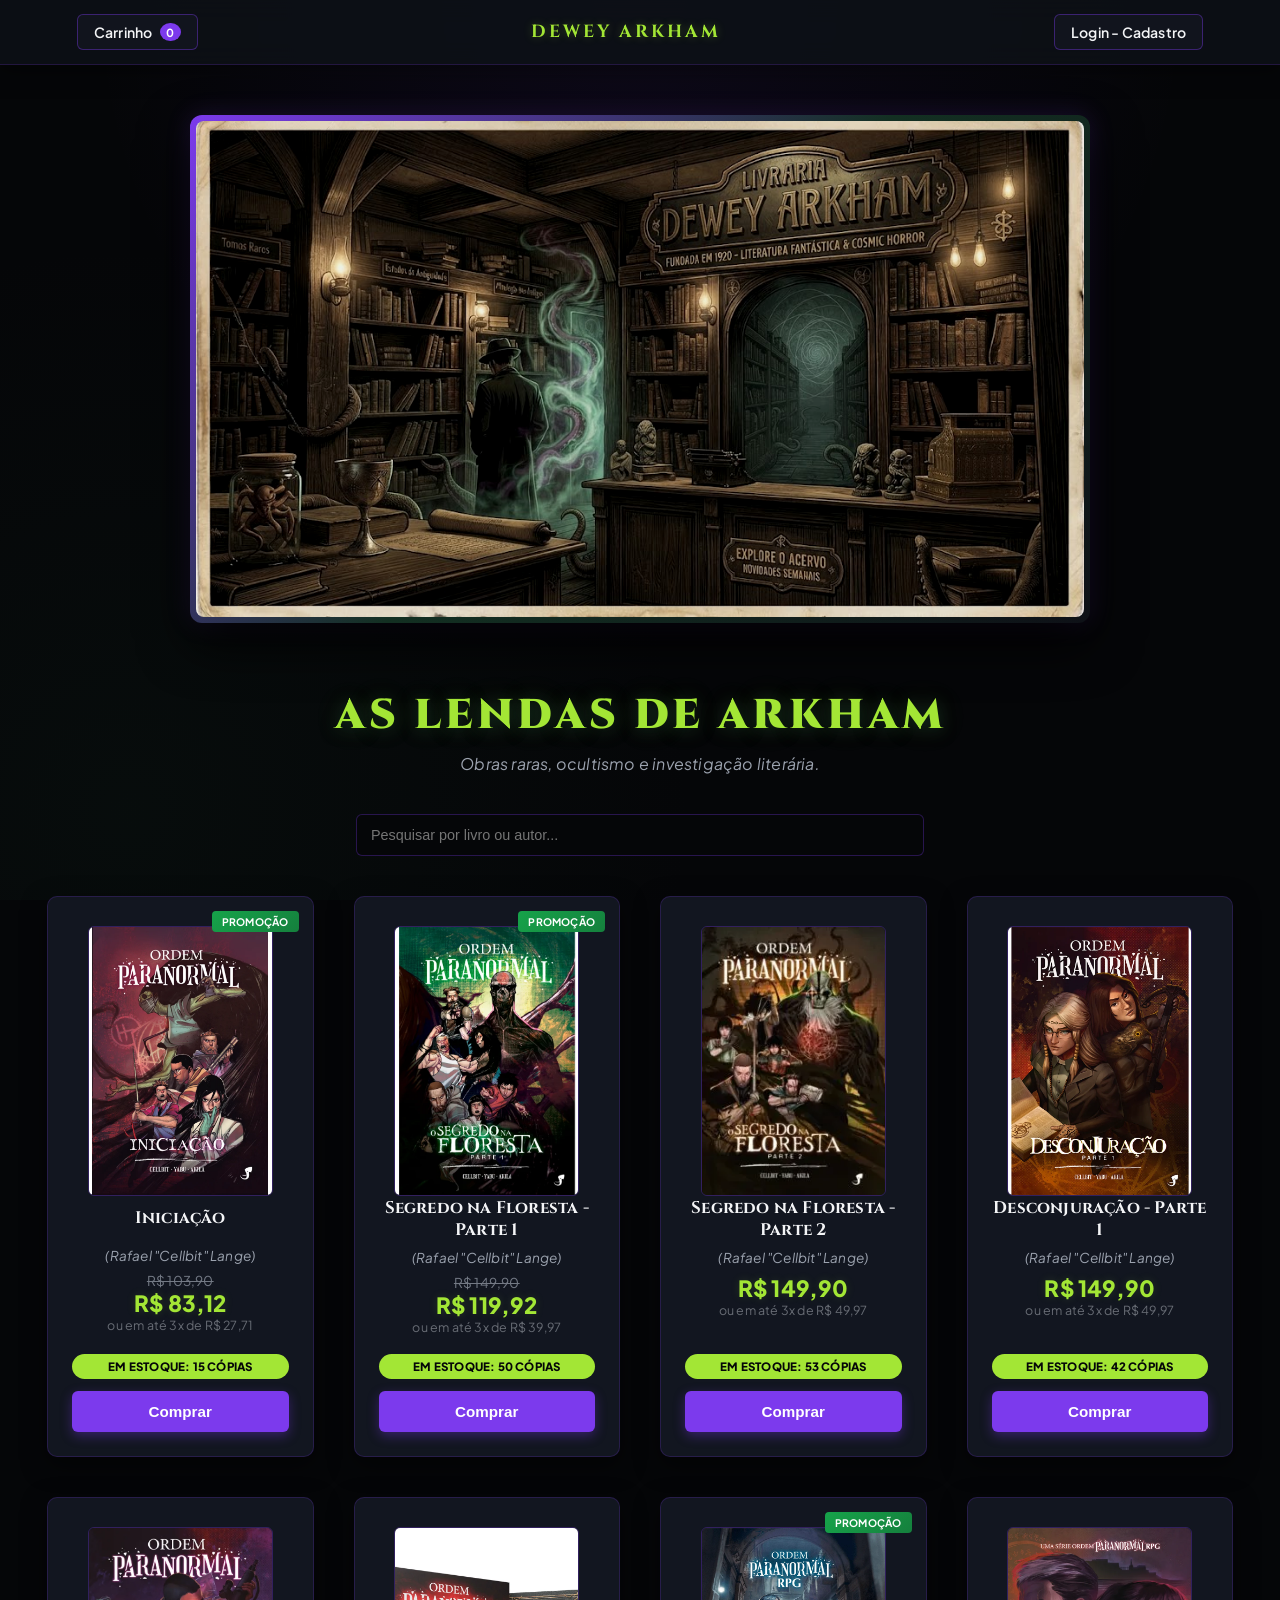
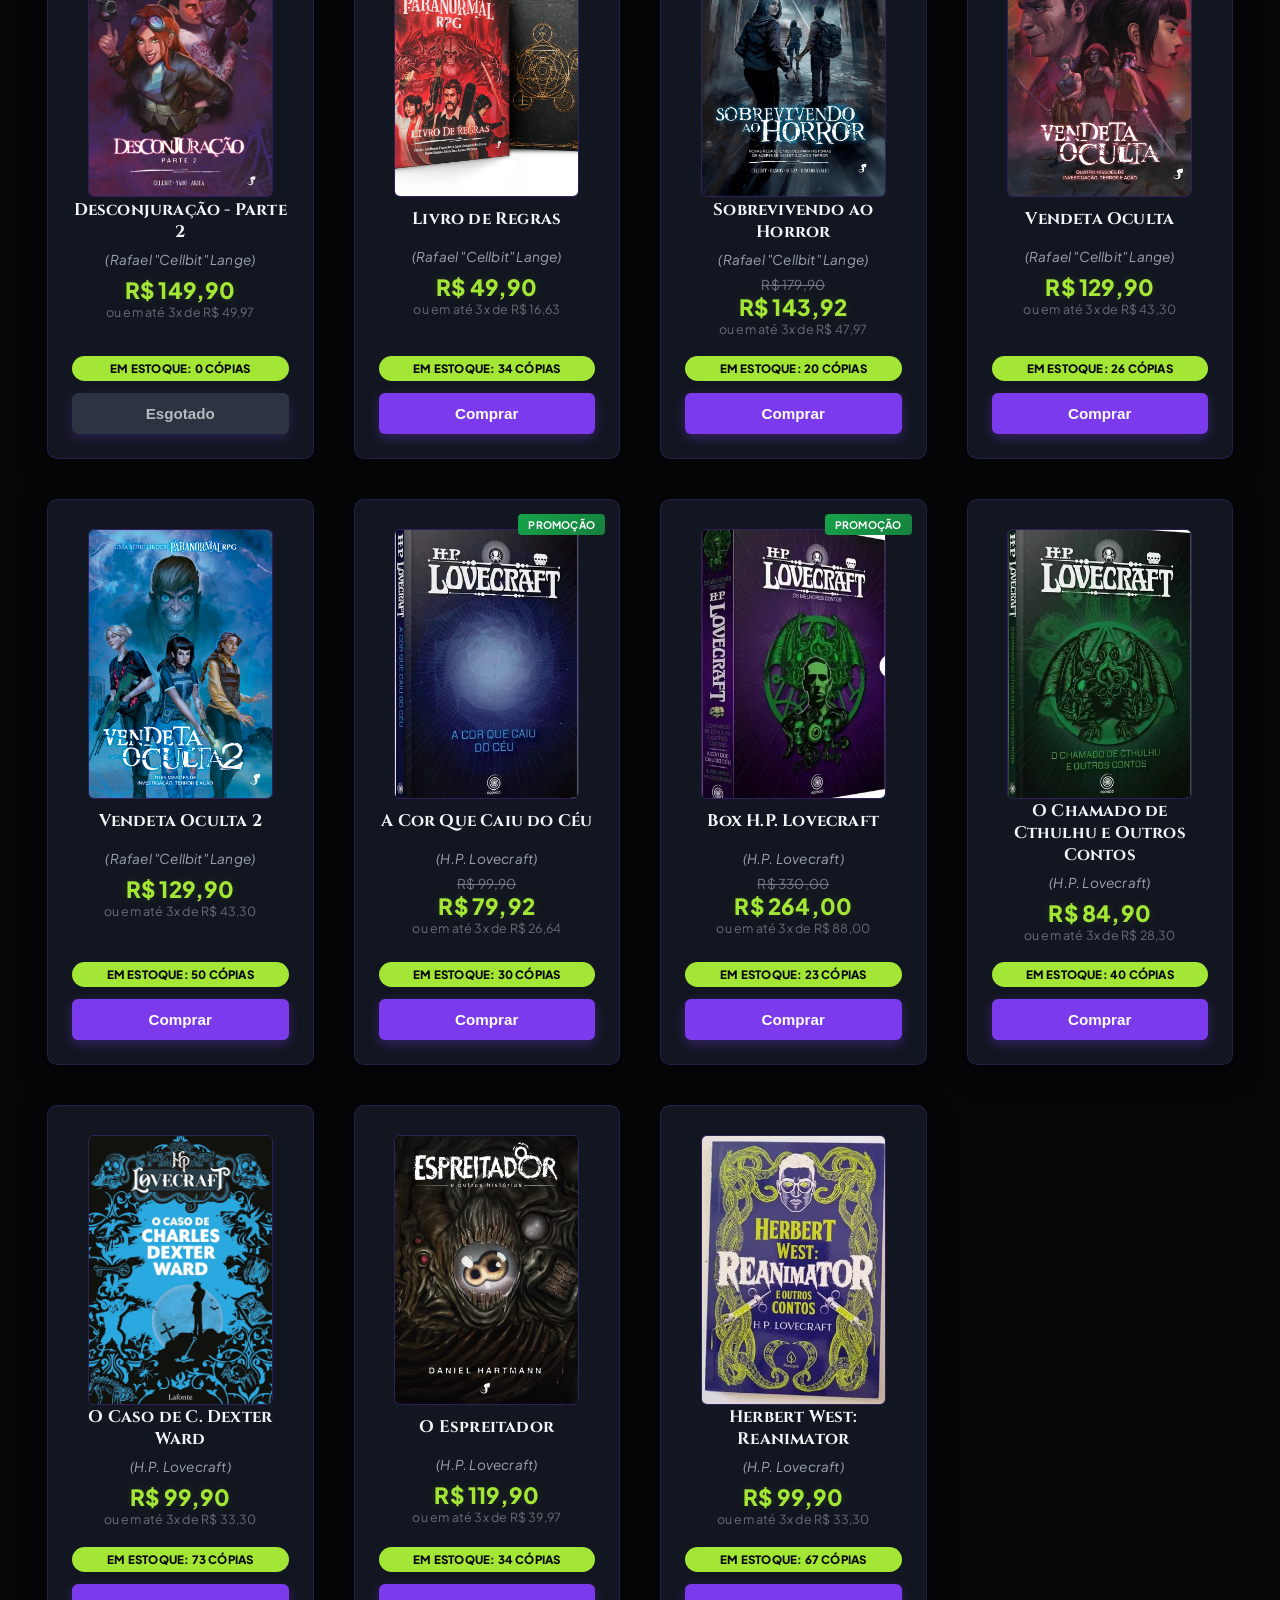
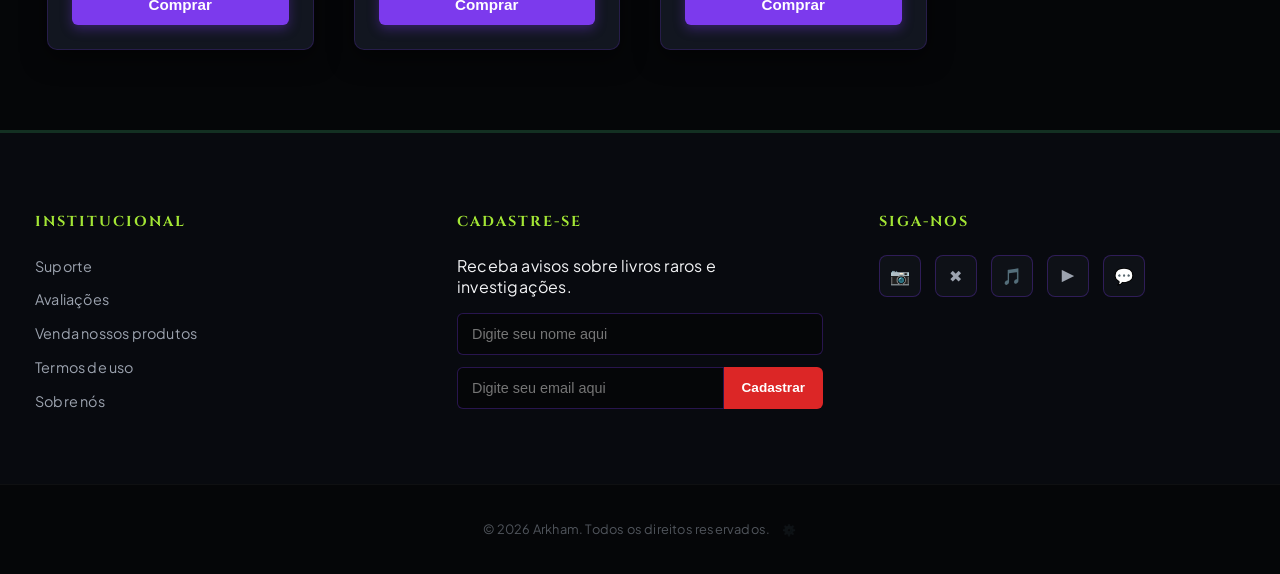
<file: index.html>
<!DOCTYPE html>
<html lang="pt-BR">
<head>

    <meta charset="UTF-8">
    <meta name="viewport" content="width=device-width, initial-scale=1.0">
    
    <!-- Título exibido na aba do navegador e ícone do site (favicon) -->
    <title>Livraria Dewey Arkham</title>
    <link rel="icon" href="icone-provisorio.jpg" type="image/jpeg">
    
    <!-- Vincula o arquivo de estilos CSS externo -->
    <link rel="stylesheet" href="style.css">
</head>
<body>

    <!-- ========================================== -->
    <!-- BARRA DE NAVEGAÇÃO SUPERIOR (FIXA)         -->
    <!-- ========================================== -->
    <nav class="barra-topo">
        <!-- Botão para acessar o carrinho de compras e exibir a quantidade de itens -->
        <a href="#" onclick="mudarAba('carrinho')" class="btn-topo">
            <span>Carrinho</span>
            <span class="contador-carrinho">0</span>
        </a>
        
        <!-- Logo/Nome da marca centralizado que redireciona para a página inicial (loja) -->
        <div class="marca-topo">
            <a href="#" onclick="mudarAba('loja')" class="link-marca-topo">Dewey Arkham</a>
        </div>
        
        <!-- Botão para Login ou Cadastro (muda dinamicamente se o usuário estiver logado) -->
        <a href="#" id="link-login-topo" onclick="gerenciarCliqueLogin()" class="btn-topo">Login - Cadastro</a>
    </nav>

    <!-- ========================================== -->
    <!-- BANNER DE DESTAQUE                         -->
    <!-- ========================================== -->
    <header class="cabecalho-banner" id="bloco-banner">
        <div class="moldura-banner">
            <!-- Imagem principal de apresentação da loja -->
            <img src="banner-da-livraria-provisorio.jpg" alt="Banner da Livraria">
        </div>
    </header>

    <!-- ========================================== -->
    <!-- CONTEÚDO PRINCIPAL (DIVIDIDO EM ABAS)      -->
    <!-- ========================================== -->
    <main>
        
        <!-- ABA 1: VITRINE DA LOJA (Padrão visível) -->
        <section id="aba-loja" class="aba-conteudo">
            <div class="secao-titulo">
                <h1>As Lendas de Arkham</h1>
                <p class="subtitulo-secao">Obras raras, ocultismo e investigação literária.</p>
            </div>
            
            <!-- Barra de pesquisa de produtos -->
            <div class="caixa-busca">
                <input type="text" id="input-pesquisa" placeholder="Pesquisar por livro ou autor..." oninput="pesquisarLivros()">
            </div>

            <!-- Grade onde os livros (cards) serão injetados pelo JavaScript -->
            <div class="grelha-livros" id="vitrine-produtos"></div>
        </section>

        <!-- ABA 2: CARRINHO DE COMPRAS (Oculta por padrão) -->
        <section id="aba-carrinho" class="aba-conteudo" style="display: none;">
            <div class="container-carrinho-secao">
                <section class="secao-titulo secao-titulo-carrinho">
                    <h1>Inventário Selecionado</h1>
                    <p class="subtitulo-secao">Revise os itens escolhidos para a sua investigação.</p>
                </section>

                <!-- Área onde os itens adicionados ao carrinho aparecerão -->
                <div id="lista-carrinho"></div>

                <!-- Resumo financeiro com o valor total da compra -->
                <div class="resumo-carrinho-bloco">
                    <span class="texto-total-rotulo">Total da Compra:</span>
                    <strong id="total-carrinho" class="info-preco texto-total-valor">R$ 0,00</strong>
                </div>

                <!-- Botão de finalizar compra (injetado via JS quando há itens) -->
                <div id="container-btn-finalizar" class="espacamento-topo-padrao"></div>
            </div>
        </section>

        <!-- ABA 3: TELA DE LOGIN (Oculta por padrão) -->
        <section id="aba-login" class="aba-conteudo" style="display: none;">
            <div class="container-login-centralizado">
                <h2 class="titulo-login-form">Login</h2>
                
                <!-- Formulário de autenticação de usuário ou administrador -->
                <form id="form-login">
                    <div class="form-grupo form-grupo-espacado">
                        <label for="email-login">E-mail ou Usuário</label>
                        <input type="text" id="email-login" placeholder="Digite seu e-mail ou nome de usuário" required class="input-campo-customizado">
                    </div>

                    <div class="form-grupo form-grupo-espacado-maior">
                        <label for="senha-login">Senha</label>
                        <input type="password" id="senha-login" placeholder="••••••••" required class="input-campo-customizado">
                    </div>

                    <button type="submit" class="btn-comprar btn-comprar-login">Acessar</button>
                </form>
            </div>
        </section>

        <!-- ABA 4: PAINEL DE CONTROLE / ADMINISTRAÇÃO (Oculta por padrão) -->
        <section id="aba-admin" class="aba-conteudo" style="display: none;">
            <div class="container-carrinho-secao">
                <div class="admin-cabecalho-painel">
                    <div>
                        <h1 class="titulo-admin-painel">Painel de Controle</h1>
                        <p class="subtitulo-secao subtitulo-admin">Modifique os dados do catálogo.</p>
                    </div>
                    <!-- Botão para encerrar a sessão de administrador -->
                    <button onclick="sairAdmin()" class="btn-topo btn-sair-admin">Sair</button>
                </div>

                <!-- Formulário para cadastro de novos livros no estoque -->
                <div class="bloco-adicionar-livro">
                    <h3 class="titulo-adicionar-livro">+ Adicionar Novo Livro</h3>
                    <form id="form-novo-livro" class="form-adicionar-grid">
                        <div class="form-linha-flex">
                            <input type="text" id="add-nome" placeholder="Nome do Livro" required class="input-admin-custom input-flex-expandido">
                            <input type="text" id="add-autor" placeholder="Autor" required class="input-admin-custom input-flex-expandido">
                        </div>
                        <div class="form-linha-flex">
                            <input type="number" id="add-preco" placeholder="Preço (ex: 50,00)" step="0.01" required class="input-admin-custom input-flex-unico">
                            <input type="number" id="add-estoque" placeholder="Quantidade em Estoque" required class="input-admin-custom input-flex-unico">
                        </div>
                        <div class="form-grupo-arquivo">
                            <label class="label-arquivo-capa">Arquivo da Foto da Capa:</label>
                            <input type="file" id="add-capa" accept="image/*" required class="input-arquivo-customizado">
                        </div>
                        <button type="submit" class="btn-salvar-catalogo">Adicionar ao Catálogo</button>
                    </form>
                </div>

                <!-- Lista de produtos existentes para edição -->
                <div id="lista-admin-produtos"></div>
                <button onclick="salvarAlteracoesAdmin()" class="btn-salvar-catalogo">Salvar Alterações</button>
            </div>
        </section>

        <!-- ABAS INSTITUCIONAIS SECUNDÁRIAS (Todas ocultas por padrão) -->
        
        <!-- Avaliações dos Clientes com Carrossel de comentários -->
        <section id="aba-avaliacoes" class="aba-conteudo" style="display: none;">
            <div class="container-carrinho-secao">
                <div class="secao-titulo">
                    <h1>Avaliações dos Clientes</h1>
                    <p class="subtitulo-secao">Veja o que acham da nossa loja.</p>
                </div>
                <!-- Estrutura do carrossel usando inputs do tipo radio invisíveis para transição (CSS puro) -->
                <div class="carrossel-ds">
                    <input type="radio" name="slider" id="s1" checked>
                    <input type="radio" name="slider" id="s2">
                    <input type="radio" name="slider" id="s3">

                    <div class="area-slides">
                        <div class="meu-slide">
                            <h3>Ótima loja!</h3>
                            <p>"Comprei um livro de RPG e chegou super rápido. A embalagem veio perfeita."</p>
                            <p><strong>- João P.</strong></p>
                        </div>
                        <div class="meu-slide">
                            <h3>Acervo incrível</h3>
                            <p>"Encontrei livros que não achava em nenhum outro lugar. Muito bom."</p>
                            <p><strong>- Maria S.</strong></p>
                        </div>
                        <div class="meu-slide">
                            <h3>Recomendo</h3>
                            <p>"O suporte me ajudou com uma dúvida sobre o estoque. Atendimento nota 10."</p>
                            <p><strong>- Lucas M.</strong></p>
                        </div>
                    </div>

                    <!-- Botões navegadores do carrossel -->
                    <div class="botoes-carrossel">
                        <label for="s1"></label>
                        <label for="s2"></label>
                        <label for="s3"></label>
                    </div>
                </div>
            </div>
        </section>

        <!-- Seção de Parcerias / Vendas B2B -->
        <section id="aba-venda" class="aba-conteudo" style="display: none;">
            <div class="container-carrinho-secao">
                <div class="secao-titulo">
                    <h1>Venda nossos produtos</h1>
                    <p class="subtitulo-secao">Seja um parceiro da Dewey Arkham.</p>
                </div>
                <div class="box-texto-simples">
                    <p>Se você tem uma loja ou quer revender nossos livros e materiais de RPG, entre em contato com a gente.</p>
                    <p>Mande um email para <strong>parcerias@deweyarkham.com.br</strong> com os dados da sua loja para receber nossa tabela de preços com desconto.</p>
                </div>
            </div>
        </section>

        <!-- Seção de Contato e Suporte -->
        <section id="aba-suporte" class="aba-conteudo" style="display: none;">
            <div class="container-carrinho-secao">
                <div class="secao-titulo">
                    <h1>Suporte</h1>
                    <p class="subtitulo-secao">Precisa de ajuda?</p>
                </div>
                <div class="box-texto-simples">
                    <p>Entre em contato pelos canais abaixo:</p>
                    <ul>
                        <li>Email: suporte@deweyarkham.com.br</li>
                        <li>Telefone: (11) 99999-0000</li>
                        <li>Horário: 09h às 18h</li>
                    </ul>
                </div>
            </div>
        </section>

        <!-- Seção de Termos de Uso -->
        <section id="aba-termos" class="aba-conteudo" style="display: none;">
            <div class="container-carrinho-secao">
                <div class="secao-titulo">
                    <h1>Termos de Uso</h1>
                </div>
                <div class="box-texto-simples">
                    <p>1. Os produtos dependem do estoque.</p>
                    <p>2. O prazo de entrega pode variar dependendo dos correios.</p>
                    <p>3. Não fazemos devolução de livros com marcas de uso.</p>
                </div>
            </div>
        </section>

        <!-- Seção de História da Loja (Sobre Nós) -->
        <section id="aba-sobre" class="aba-conteudo" style="display: none;">
            <div class="container-carrinho-secao">
                <div class="secao-titulo">
                    <h1>A História da Livraria Arkham</h1>
                </div>
                <div class="box-texto-simples">
                    <p>Fundada em 2014 no coração de um antigo casarão de paralelepípedos, a Livraria Dewey Arkham nasceu da paixão visceral de um grupo de pesquisadores independentes e livreiros antiquários dedicados à literatura fantástica, ao terror gótico e aos recantos mais obscuros da história intelectual. O nome é uma homenagem dupla: "Dewey" remete ao rigor clássico do sistema de catalogação universal que mantém a ordem em meio ao caos dos alfarrábios, enquanto "Arkham" evoca o imaginário das cidades portuárias de Nova Inglaterra e o fascínio pelas investigações do desconhecido — um aceno direto aos mestres do horror cósmico como H.P. Lovecraft. O que começou como um modesto armazém de livros esgotados e edições de colecionador rapidamente se transformou em um ponto de referência para estudiosos do ocultismo, jogadores de RPG investigativo, escritores e leitores em busca de obras que o mercado editorial tradicional costuma esquecer. Cada volume em nossas prateleiras é selecionado a dedo, avaliado por seu estado de conservação e por seu valor histórico ou narrativo. Mais do que uma livraria, a Dewey Arkham opera como um santuário para mentes curiosas. Aqui, a literatura não é apenas consumida; ela é investigada, debatida e preservada como um vestígio de mundos que residem à margem da realidade comum.</p>
                </div>
            </div>
        </section>

    </main>

    <!-- ========================================== -->
    <!-- RODAPÉ PRINCIPAL                           -->
    <!-- ========================================== -->
    <footer class="rodape-principal">
        <div class="rodape-conteudo">
            
            <!-- Coluna 1: Links Institucionais rápidos -->
            <div class="coluna-rodape institucional">
                <h4>INSTITUCIONAL</h4>
                <ul>
                    <li><a href="#" onclick="mudarAba('suporte')">Suporte</a></li>
                    <li><a href="#" onclick="mudarAba('avaliacoes')">Avaliações</a></li>
                    <li><a href="#" onclick="mudarAba('venda')">Venda nossos produtos</a></li>
                    <li><a href="#" onclick="mudarAba('termos')">Termos de uso</a></li>
                    <li><a href="#" onclick="mudarAba('sobre')">Sobre nós</a></li>
                </ul>
            </div>

            <!-- Coluna 2: Formulário de Newsletter -->
            <div class="coluna-rodape cadastro">
                <h4>CADASTRE-SE</h4>
                <p class="texto-newsletter">Receba avisos sobre livros raros e investigações.</p>
                <form class="form-cadastro">
                    <input type="text" placeholder="Digite seu nome aqui" required>
                    <div class="grupo-input">
                        <input type="email" placeholder="Digite seu email aqui" required>
                        <button type="submit">Cadastrar</button>
                    </div>
                </form>
            </div>

            <!-- Coluna 3: Links para Redes Sociais -->
            <div class="coluna-rodape redes-sociais">
                <h4>SIGA-NOS</h4>
                <div class="icones-redes">
                    <span title="Instagram">📷</span>
                    <span title="Twitter / X">✖</span>
                    <span title="TikTok">🎵</span>
                    <span title="YouTube">▶</span>
                    <span title="Discord">💬</span>
                </div>
            </div>
        </div>

        <!-- Direitos Autorais e Link Oculto para o Painel Admin -->
        <div class="rodape-direitos">
            <p>&copy; 2026 Arkham. Todos os direitos reservados. 
               <a href="#" onclick="verificarAcessoAdmin()" class="link-painel-secreto" title="Painel Restrito">⚙️</a>
            </p>
        </div>
    </footer>

    <!-- ========================================== -->
    <!-- ELEMENTOS FLUTUANTES GLOBAIS               -->
    <!-- ========================================== -->
    <!-- Container que agrupa os alertas popup (toasts) -->
    <div id="container-toast"></div>
    
    <!-- Tela de carregamento (spinner) que cobre a tela durante a finalização de compras -->
    <div id="tela-carregamento" class="tela-carregamento-overlay">
        <div class="spinner-loading"></div>
        <p class="texto-carregamento">Processando a transação...</p>
    </div>

    <!-- Vincula o arquivo externo de comportamentos em Javascript -->
    <script src="script.js"></script>
</body>
</html>
</file>
<file: style.css>
@import url('https://fonts.googleapis.com/css2?family=Cinzel:wght@500;700;900&family=Plus+Jakarta+Sans:wght@400;500;600;700&display=swap');

:root {
    --fundo-preto: #050608;
    --fundo-preto-secundario: #0e1117;
    --fundo-cartao: #121620;
    --fundo-rodape: #080a0f;
    --verde-escuro: #133022;
    --verde-claro: #a3e635;
    --verde-claro-hover: #bef264;
    --roxo: #7c3aed;
    --roxo-profundo: #5b21b6;
    --roxo-brilho: rgba(124, 58, 237, 0.35);
    --texto-claro: #f3f4f6;
    --texto-secundario: #9ca3af;
    --vermelho-botao: #dc2626;
}

*, *::before, *::after {
    box-sizing: border-box;
}

body {
    font-family: 'Plus Jakarta Sans', sans-serif;
    background-color: var(--fundo-preto);
    color: var(--texto-claro);
    margin: 0;
    padding: 0;
    letter-spacing: 0.2px;
    background-image: 
        radial-gradient(circle at 50% 0%, rgba(124, 58, 237, 0.08) 0%, transparent 50%),
        radial-gradient(circle at 10% 90%, rgba(19, 48, 34, 0.15) 0%, transparent 40%);
    background-attachment: fixed;
}

/* Layout & Typography */
h1 {
    font-family: 'Cinzel', serif;
    color: var(--verde-claro);
    font-size: 2.6rem;
    font-weight: 900;
    letter-spacing: 4px;
    text-transform: uppercase;
    margin: 0;
    text-shadow: 0 2px 15px rgba(19, 48, 34, 0.8), 0 0 30px rgba(163, 230, 53, 0.15);
}

.marca-topo, .titulo-livro, .titulo-item-carrinho, .titulo-login-form, 
.titulo-admin-painel, .titulo-adicionar-livro, .texto-carregamento, .coluna-rodape h4 {
    font-family: 'Cinzel', serif;
}

/* Header */
.barra-topo {
    position: sticky;
    top: 0;
    z-index: 1000;
    display: flex;
    justify-content: space-between;
    align-items: center;
    background-color: rgba(14, 17, 23, 0.85);
    backdrop-filter: blur(12px);
    -webkit-backdrop-filter: blur(12px);
    padding: 14px 6%;
    border-bottom: 1px solid rgba(124, 58, 237, 0.2);
    box-shadow: 0 4px 20px rgba(0, 0, 0, 0.5);
}

.marca-topo {
    font-size: 1.1rem;
    font-weight: 700;
    letter-spacing: 3px;
    color: var(--verde-claro);
    text-transform: uppercase;
    text-shadow: 0 0 10px rgba(163, 230, 53, 0.3);
}

.link-marca-topo, .link-painel-secreto {
    color: inherit;
    text-decoration: none;
}

.link-painel-secreto {
    opacity: 0.15;
    margin-left: 10px;
    font-size: 0.7rem;
}

.btn-topo {
    color: var(--texto-claro);
    text-decoration: none;
    font-size: 0.88rem;
    font-weight: 600;
    padding: 8px 16px;
    border: 1px solid rgba(124, 58, 237, 0.4);
    border-radius: 6px;
    transition: all 0.3s ease;
    background-color: rgba(18, 22, 32, 0.9);
    display: inline-flex;
    align-items: center;
    gap: 8px;
}

.btn-topo:hover {
    border-color: var(--verde-claro);
    color: var(--verde-claro);
    background-color: rgba(124, 58, 237, 0.15);
    box-shadow: 0 0 12px rgba(124, 58, 237, 0.3);
}

.contador-carrinho {
    background-color: var(--roxo);
    color: white;
    font-size: 0.7rem;
    font-weight: 700;
    padding: 2px 6px;
    border-radius: 50%;
}

/* Banner & Titles */
.cabecalho-banner {
    width: 85%;
    max-width: 900px;
    margin: 50px auto 20px;
    display: flex;
    justify-content: center;
}

.moldura-banner {
    width: 100%;
    padding: 6px;
    background: linear-gradient(135deg, var(--roxo), var(--verde-escuro), var(--fundo-preto-secundario));
    border-radius: 12px;
    box-shadow: 0 20px 50px rgba(0, 0, 0, 0.9), 0 0 25px rgba(124, 58, 237, 0.2);
}

.cabecalho-banner img {
    width: 100%;
    height: auto;
    display: block;
    border-radius: 8px;
    filter: brightness(0.92) contrast(1.05);
}

.secao-titulo {
    text-align: center;
    margin: 4rem 0 2.5rem;
}

.subtitulo-secao {
    color: var(--texto-secundario);
    font-size: 1rem;
    font-style: italic;
    margin-top: 10px;
}

/* Products Grid & Cards */
.grelha-livros {
    display: grid;
    grid-template-columns: repeat(auto-fill, minmax(260px, 1fr));
    gap: 2.5rem;
    padding: 0 2rem 5rem;
    max-width: 1250px;
    margin: 0 auto;
}

.cartao-livro, .bloco-adicionar-livro, .bloco-item-admin, .box-texto-simples, .carrossel-ds {
    background-color: var(--fundo-cartao);
    border-radius: 10px;
    border: 1px solid rgba(124, 58, 237, 0.2);
    box-shadow: 0 8px 24px rgba(0, 0, 0, 0.5);
}

.cartao-livro {
    position: relative;
    padding: 1.8rem 1.5rem 1.5rem;
    text-align: center;
    transition: all 0.35s cubic-bezier(0.16, 1, 0.3, 1);
    display: flex;
    flex-direction: column;
    justify-content: space-between;
}

.cartao-livro:hover {
    transform: translateY(-8px);
    border-color: var(--roxo);
    box-shadow: 0 16px 35px var(--roxo-brilho), 0 0 20px rgba(163, 230, 53, 0.08);
}

.cartao-livro.promocao::before {
    content: attr(data-badge);
    position: absolute;
    top: 14px;
    right: 14px;
    color: white;
    font-size: 0.65rem;
    font-weight: 700;
    padding: 4px 10px;
    border-radius: 4px;
    text-transform: uppercase;
    background: linear-gradient(135deg, #16a34a, #15803d);
    z-index: 2;
}

.capa-livro {
    width: 100%;
    max-width: 185px;
    height: 270px;
    object-fit: cover;
    border-radius: 6px;
    margin: 0 auto 1.4px;
    border: 1px solid rgba(124, 58, 237, 0.3);
    transition: transform 0.3s ease;
}

.cartao-livro:hover .capa-livro {
    transform: scale(1.03);
}

.titulo-livro {
    font-size: 1.05rem;
    font-weight: 700;
    color: var(--texto-claro);
    margin: 0 0 0.5rem;
    min-height: 2.6rem;
    display: flex;
    align-items: center;
    justify-content: center;
}

.info-secundaria .autor, .subtexto-item-carrinho, .autor-admin {
    font-size: 0.85rem;
    color: var(--texto-secundario);
    font-style: italic;
    margin: 0;
}

.bloco-preco {
    margin: 0.5rem 0 0.2rem;
    display: flex;
    flex-direction: column;
    align-items: center;
}

.preco-antigo {
    font-size: 0.85rem;
    color: var(--texto-secundario);
    text-decoration: line-through;
    opacity: 0.7;
}

.info-preco {
    font-size: 1.4rem;
    font-weight: 800;
    color: var(--verde-claro);
    margin: 0;
    text-shadow: 0 0 10px rgba(163, 230, 53, 0.15);
}

.parcelas {
    font-size: 0.78rem;
    color: rgba(209, 213, 219, 0.45);
    margin: 0 0 1rem;
}

.info-stock {
    font-size: 0.72rem;
    color: var(--fundo-preto);
    background-color: var(--verde-claro);
    display: inline-block;
    padding: 5px 10px;
    border-radius: 20px;
    margin-top: auto;
    font-weight: 800;
    text-transform: uppercase;
}

.mensagem-busca-vazia {
    text-align: center;
    grid-column: 1 / -1;
}

/* Buttons */
.btn-comprar, .btn-salvar-catalogo, .btn-comprar-login {
    width: 100%;
    background-color: var(--roxo);
    color: white;
    border: none;
    border-radius: 6px;
    padding: 12px;
    font-size: 0.95rem;
    font-weight: 700;
    cursor: pointer;
    transition: all 0.25s ease;
    box-shadow: 0 4px 12px var(--roxo-brilho);
    margin-top: 12px;
}

.btn-comprar:hover, .btn-salvar-catalogo:hover, .btn-comprar-login:hover {
    background-color: #6d28d9;
    transform: translateY(-2px);
    box-shadow: 0 6px 18px rgba(124, 58, 237, 0.5);
}

.btn-esgotado {
    background-color: #374151;
    cursor: not-allowed;
    opacity: 0.7;
}

.btn-remover-carrinho, .btn-sair-admin {
    border: 1px solid var(--vermelho-botao);
    color: var(--vermelho-botao);
    background: none;
    padding: 5px 10px;
    cursor: pointer;
    border-radius: 4px;
}

/* Cart & Forms */
.container-carrinho-secao, .container-login-centralizado {
    max-width: 800px;
    margin: 2rem auto;
    padding: 0 1rem;
}

.container-login-centralizado {
    max-width: 400px;
    margin: 4rem auto;
    padding: 2rem;
}

.resumo-carrinho-bloco, .item-carrinho-bloco-dinamico, .bloco-item-admin {
    display: flex;
    background: var(--fundo-cartao);
    padding: 15px;
    border-radius: 6px;
    border: 1px solid rgba(124, 58, 237, 0.2);
}

.resumo-carrinho-bloco {
    justify-content: space-between;
    align-items: center;
    margin-top: 1.5rem;
}

.item-carrinho-bloco-dinamico {
    align-items: center;
    margin-bottom: 10px;
}

.imagem-item-carrinho {
    width: 50px;
    height: 70px;
    object-fit: cover;
    border-radius: 4px;
}

.detalhes-item-carrinho {
    flex-grow: 1;
    margin-left: 15px;
}

.titulo-item-carrinho {
    margin: 0;
    color: var(--verde-claro);
}

.input-campo-customizado, .input-admin-custom, .form-cadastro input, #input-pesquisa {
    width: 100%;
    padding: 12px 14px;
    background: var(--fundo-preto);
    border: 1px solid rgba(124, 58, 237, 0.3);
    color: var(--texto-claro);
    border-radius: 6px;
    font-size: 0.9rem;
    outline: none;
    transition: all 0.3s ease;
}

.input-campo-customizado:focus, .input-admin-custom:focus, .form-cadastro input:focus, #input-pesquisa:focus {
    border-color: var(--verde-claro);
    box-shadow: 0 0 8px rgba(163, 230, 53, 0.2);
}

/* Admin Panel */
.admin-cabecalho-painel {
    display: flex;
    justify-content: space-between;
    align-items: center;
    margin: 2rem 0 1rem;
}

.bloco-adicionar-livro {
    padding: 24px;
    margin-bottom: 20px;
    border: 1px solid rgba(124, 58, 237, 0.4);
}

.titulo-adicionar-livro {
    color: var(--verde-claro);
    margin: 0 0 20px;
    font-size: 1.2rem;
    letter-spacing: 1px;
}

.form-adicionar-grid, .form-linha-flex, .linha-inputs-admin {
    display: flex;
    gap: 10px;
}

.form-adicionar-grid {
    flex-direction: column;
}

.linha-inputs-admin {
    flex-wrap: wrap;
}

.bloco-item-admin {
    flex-direction: column;
    margin-bottom: 15px;
}

.label-admin-input {
    font-size: 0.8rem;
    display: block;
    color: var(--verde-claro);
    margin-bottom: 4px;
}

/* Loading Spinner */
.tela-carregamento-overlay {
    display: none;
    position: fixed;
    top: 0;
    left: 0;
    width: 100%;
    height: 100%;
    background: rgba(0, 0, 0, 0.8);
    z-index: 9999;
    justify-content: center;
    align-items: center;
    flex-direction: column;
}

.spinner-loading {
    border: 4px solid var(--roxo-brilho);
    border-top: 4px solid var(--verde-claro);
    border-radius: 50%;
    width: 50px;
    height: 50px;
    animation: girar 1s linear infinite;
}

@keyframes girar {
    0% { transform: rotate(0deg); }
    100% { transform: rotate(360deg); }
}

.texto-carregamento {
    color: var(--verde-claro);
    margin-top: 15px;
    font-size: 1.2rem;
}

/* Footer */
.rodape-principal {
    background-color: var(--fundo-rodape);
    color: var(--texto-claro);
    border-top: 3px solid var(--verde-escuro);
}

.rodape-conteudo {
    display: flex;
    flex-wrap: wrap;
    justify-content: space-between;
    max-width: 1250px;
    margin: 0 auto;
    padding: 60px 20px;
    gap: 3.5rem;
}

.coluna-rodape {
    flex: 1;
    min-width: 260px;
}

.coluna-rodape h4 {
    font-size: 0.9rem;
    letter-spacing: 2px;
    margin-bottom: 1.5rem;
    text-transform: uppercase;
    color: var(--verde-claro);
}

.institucional ul {
    list-style: none;
    padding: 0;
    margin: 0;
}

.institucional ul li {
    margin-bottom: 0.8rem;
}

.institucional ul li a {
    color: var(--texto-secundario);
    text-decoration: none;
    font-size: 0.9rem;
    transition: all 0.2s ease;
}

.institucional ul li a:hover {
    color: var(--verde-claro);
    padding-left: 4px;
}

.form-cadastro {
    display: flex;
    flex-direction: column;
    gap: 12px;
}

.grupo-input {
    display: flex;
}

.grupo-input input {
    border-radius: 6px 0 0 6px;
}

.grupo-input button {
    background-color: var(--vermelho-botao);
    color: white;
    border: none;
    padding: 0 18px;
    font-size: 0.85rem;
    font-weight: 700;
    border-radius: 0 6px 6px 0;
    cursor: pointer;
}

.grupo-input button:hover {
    background-color: #b91c1c;
}

.icones-redes {
    display: flex;
    gap: 14px;
}

.icones-redes span {
    cursor: pointer;
    background-color: var(--fundo-preto-secundario);
    border: 1px solid rgba(124, 58, 237, 0.3);
    color: var(--texto-secundario);
    border-radius: 8px;
    width: 42px;
    height: 42px;
    display: flex;
    align-items: center;
    justify-content: center;
    transition: all 0.3s ease;
}

.icones-redes span:hover {
    background-color: var(--roxo);
    color: white;
    border-color: var(--roxo);
    transform: translateY(-3px);
    box-shadow: 0 6px 15px var(--roxo-brilho);
}

.rodape-direitos {
    text-align: center;
    padding: 1.5rem;
    background-color: var(--fundo-preto);
    color: rgba(156, 163, 175, 0.5);
    font-size: 0.8rem;
    border-top: 1px solid rgba(255, 255, 255, 0.04);
}

/* Toast Notifications */
#container-toast {
    position: fixed;
    bottom: 20px;
    right: 20px;
    z-index: 9999;
    display: flex;
    flex-direction: column;
    gap: 10px;
    pointer-events: none;
}

.toast-msg {
    background-color: var(--fundo-cartao);
    color: var(--verde-claro);
    border: 1px solid var(--roxo);
    padding: 12px 20px;
    border-radius: 6px;
    box-shadow: 0 4px 20px rgba(0, 0, 0, 0.8), 0 0 10px var(--roxo-brilho);
    font-size: 0.9rem;
    font-weight: 600;
    pointer-events: auto;
}

.caixa-busca {
    max-width: 600px;
    margin: 0 auto 2.5rem;
    padding: 0 1rem;
}

.box-texto-simples {
    padding: 20px;
    margin: 0 auto 20px;
    max-width: 800px;
}

.box-texto-simples p, .box-texto-simples ul {
    margin-bottom: 15px;
    line-height: 1.5;
}

.box-texto-simples ul {
    padding-left: 20px;
}

/* Carrossel */
.carrossel-ds {
    padding: 30px;
    overflow: hidden;
    text-align: center;
    max-width: 800px;
    margin: 0 auto;
}

.carrossel-ds input {
    display: none;
}

.area-slides {
    display: flex;
    width: 300%;
    transition: 0.5s;
}

.meu-slide {
    width: 33.33%;
    padding: 10px;
}

.meu-slide h3 {
    margin-bottom: 15px;
    color: var(--verde-claro);
}

#s1:checked ~ .area-slides { margin-left: 0; }
#s2:checked ~ .area-slides { margin-left: -100%; }
#s3:checked ~ .area-slides { margin-left: -200%; }

.botoes-carrossel {
    margin-top: 20px;
}

.botoes-carrossel label {
    display: inline-block;
    width: 15px;
    height: 15px;
    background-color: #475569;
    border-radius: 50%;
    margin: 0 5px;
    cursor: pointer;
}

#s1:checked ~ .botoes-carrossel label[for="s1"],
#s2:checked ~ .botoes-carrossel label[for="s2"],
#s3:checked ~ .botoes-carrossel label[for="s3"] {
    background-color: var(--verde-claro);
}
#input-pesquisa:focus {
    border-color: var(--verde-claro);
    box-shadow: 0 0 12px rgba(163, 230, 53, 0.2), 0 4px 15px rgba(0, 0, 0, 0.4);
}
</file>
